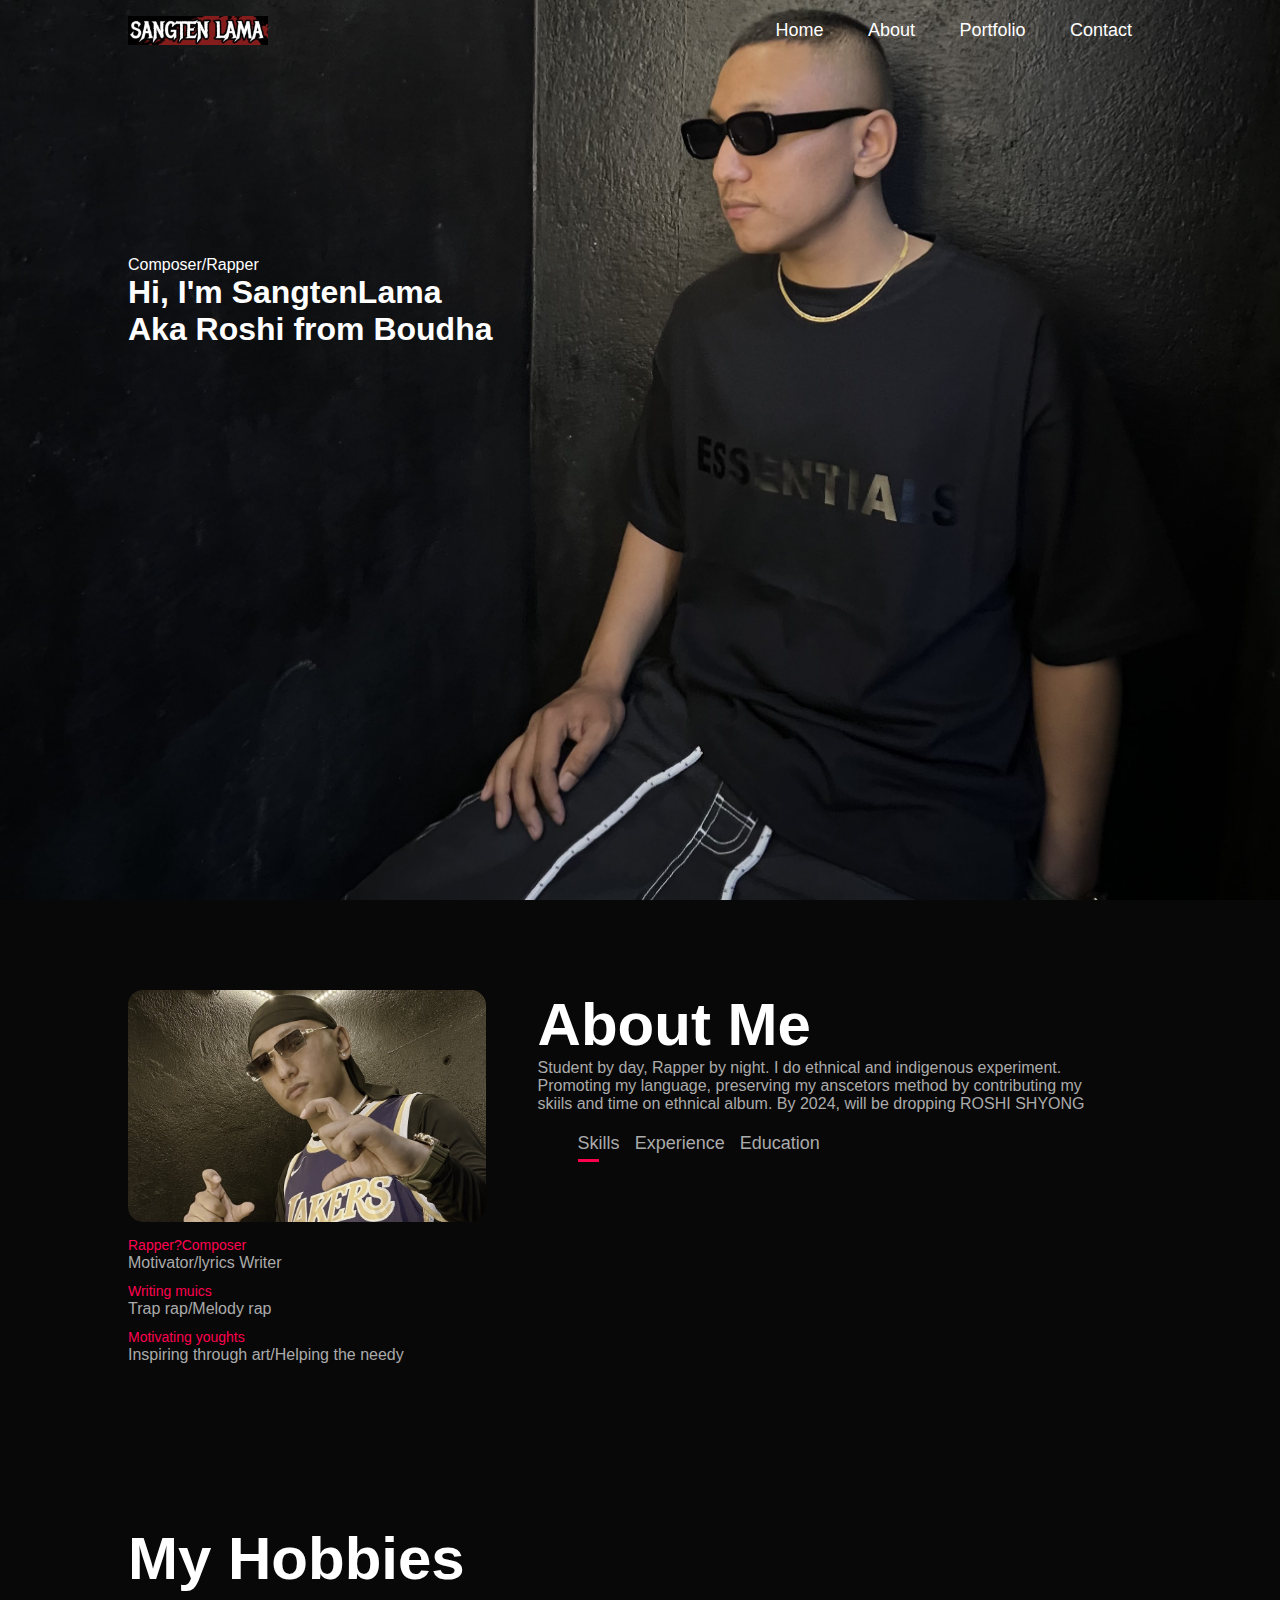
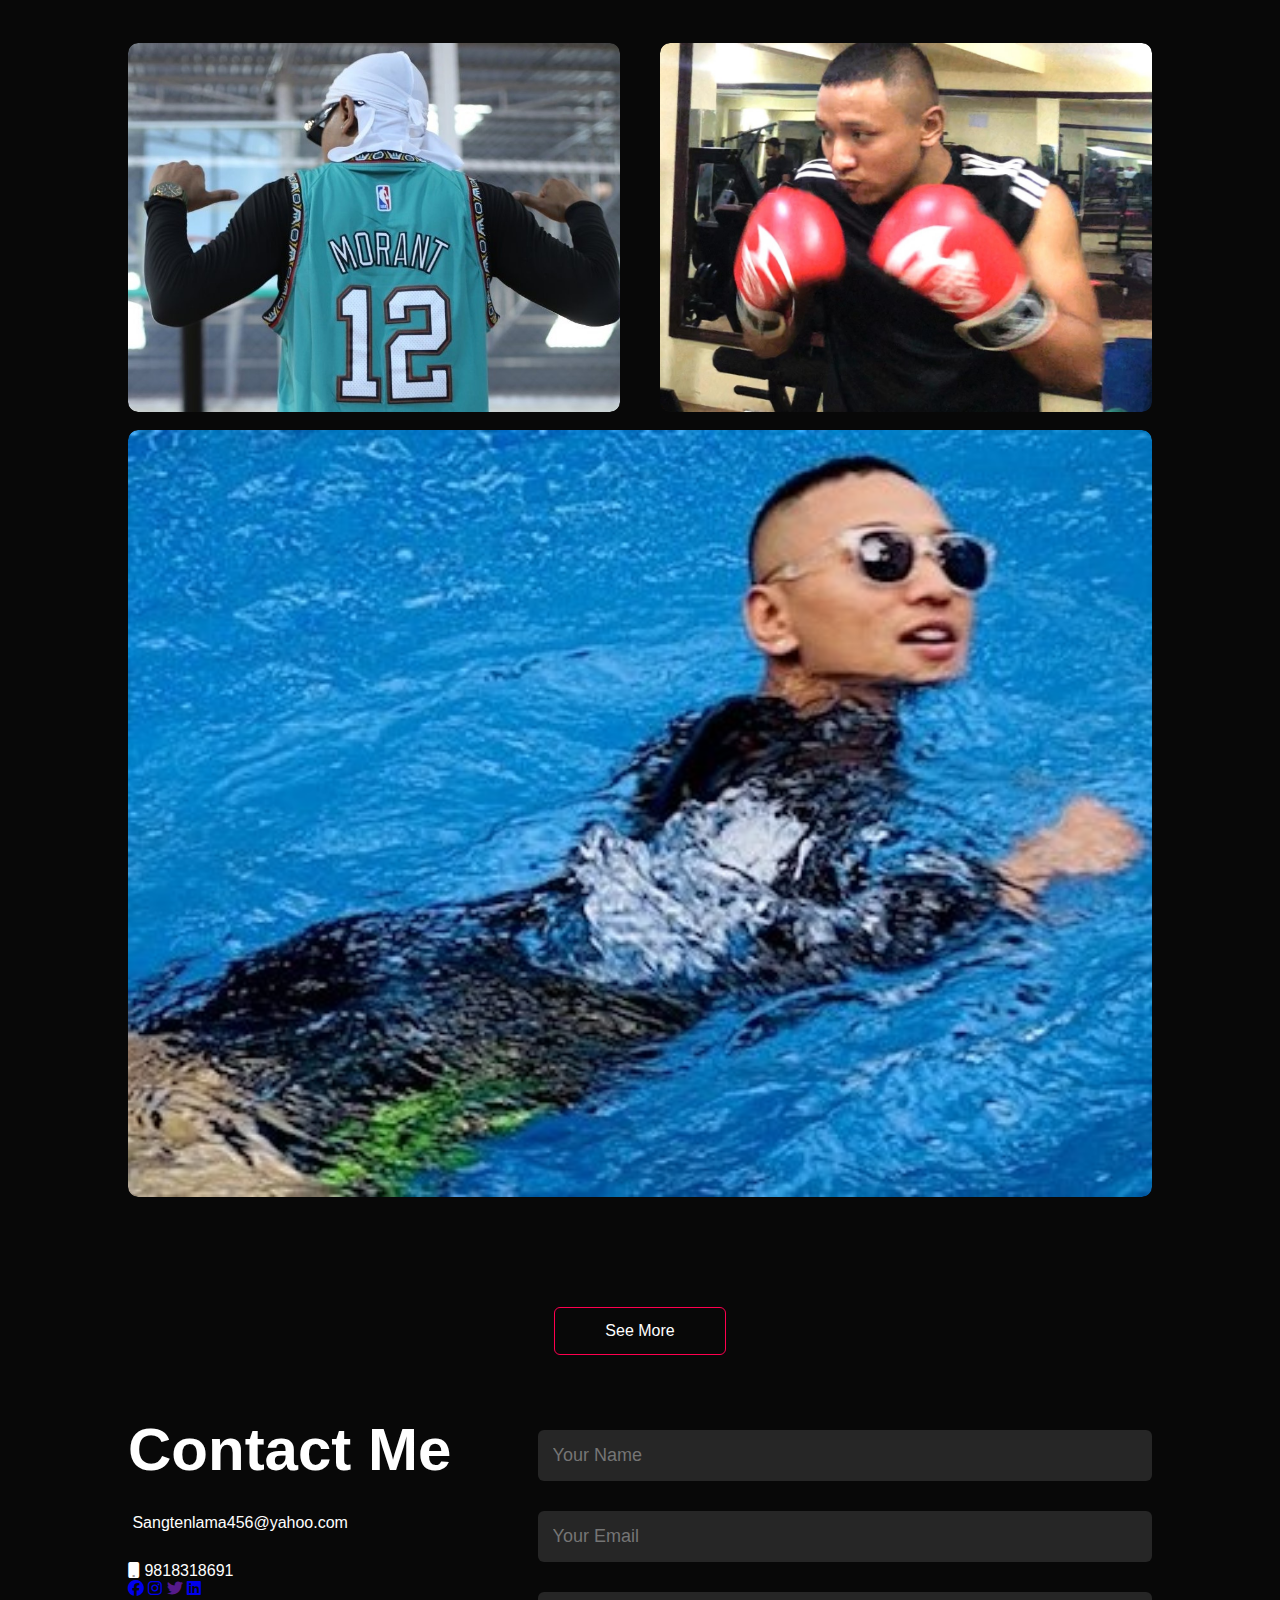
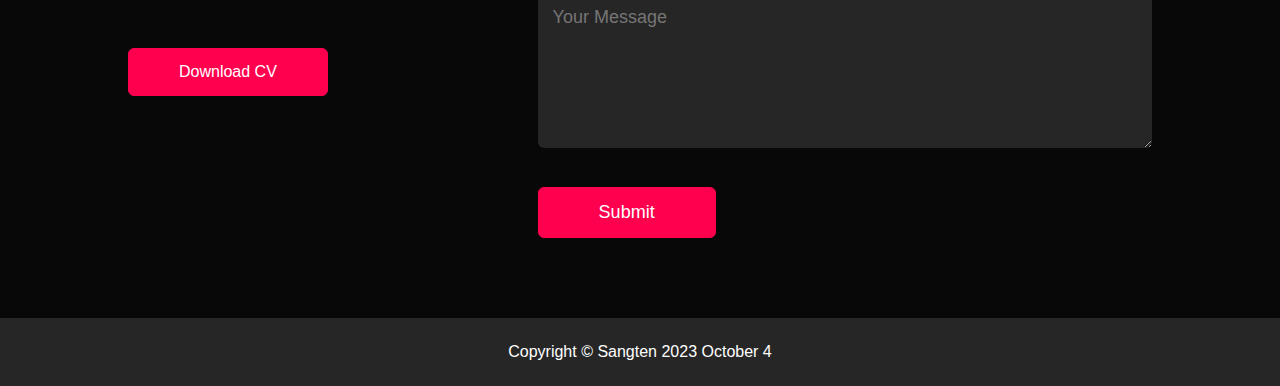
<file: portfolio.final/index.html/index.html>
<!DOCTYPE html>
<html lang="en">
<head>
    <meta charset="UTF-8">
    <meta http-equiv="X-UA-Compatible" content="IE=edge">
    <meta name="viewport" content="width=device-width, initial-scale=1.0">
    <link rel="stylesheet" href="https://cdnjs.cloudflare.com/ajax/libs/font-awesome/6.2.1/css/all.min.css">
    <title>Sangten Lama Portfolio</title>
    <link rel="stylesheet" href="style.css">
</head>
<body>
 <div id="header">
 <div class="container">
    <nav>
        <img src="images/haha.png" class="logo">
        <ul>
            <li><a href="#header">Home</a></li>
            <li><a href="#about">About</a></li>
            <li><a href="#portfolio">Portfolio</a></li>
            <li><a href="#contact">Contact</a></li>
        </ul>
    </nav>
    <div class="header-text"></div>
    <p>Composer/Rapper</p>
    <h1>Hi, I'm <span>Sangten</span>Lama <br>Aka Roshi from Boudha</h1>
 </div>
 </div> 

<!-----about---->
 <div id="about">
    <div class="container">
        <div class="row">
            <div class="about-col-1">
                <img src="images/roshi.png.jpg">
            </div>
            <div class="about-col-2">
            <h1 class="sub-title">About Me</h1>
            <p>Student by day, Rapper by night. I do ethnical and indigenous experiment.<br>
              Promoting my language, preserving my anscetors method by contributing my <br>
              skiils and time on ethnical album. By 2024, will be dropping ROSHI SHYONG</p>
              <div class="tab-titles">
                <p class="tab-links active-link" onclick="opentab('Skills')">Skills</p>
                <p class="tab-links" onclick="opentab('experience')">Experience</p>
                <p class="tab-links" onclick="opentab('education')">Education</p>
            </div>
              </div>
              <div class="tab-contents active-tab" id="skills">
                <ul>
                    <li><span>Rapper?Composer</span><br>Motivator/lyrics Writer</li>
                    <li><span>Writing muics</span><br>Trap rap/Melody rap</li>
                    <li><span>Motivating youghts</span><br>Inspiring through art/Helping the needy</li>
                </ul>
              </div>
              <div class="tab-contents" id="experience">
                <ul>
                    <li><span>Dental Technician</span><br>Universal dental Hospital</li>
                    <li><span>Helper Accountant</span><br>Chyorten Chokling Tamang Gumba</li>
                    <li><span>Lord-Buddha</span><br>Jilla Bikas Samiti</li>
                </ul>
              </div>
              <div class="tab-contents" id="education">
                <ul>
                    <li><span>2022</span><br>Herald College/University of Wolverhampton</li>
                    <li><span>2015</span><br>Xavier International College</li>
                    <li><span>2017</span><br>IELTS</li>
                </ul>
              </div>
        </div>
    </div>
 </div> 
 <!-------Portfolio----->

 <div id="portfolio">
    <div class="container">
        <h1 class="sub-title">My Hobbies</h1>
        <div class="hobbies-list">
            <div class="hobbies">
                <img src="images/basketball.png.JPG">
                <div class="layer">
                <h3>Basketball</h3>
                <p>Basketball is my passion, I live for the thrill of dribbling, shooting, and scoring on the court.</p>
             </div>
            </div>
            <div class="hobbies">
                <img src="images/boxing.png.jpg">
                <div class="layer">
                <h3>Boxing</h3>
                <p>Boxing is my forte, I excel in the ring with my lightning-fast punches and strategic defense..</p>
            </div>
            </div>
            </div>
            <br>
            <div class="hobbies">
                <img src="images/swimming.png.jpg">
                <div class="layer">
                <h3>Swimming</h3>
                <p>Swimming is my expertise, I glide through the water with ease and precision, leaving others in awe of my skills and endurance.</p>
            </div>
            </div>
            </div>
        </div>
        <a href="#" class="sangten">See More</a>
    </div>
 </div>
 <!------contact------->
 <div id="contact">
    <div class="container">
        <div class="row">
          <div class="contact-left">
            <h1 class="sub-title">Contact Me</h1>
            <p><i class="fa-solid fa-paper-plane-top"></i> Sangtenlama456@yahoo.com</p>
            <p><i class="fa-solid fa-mobile"></i> 9818318691</p>
            <div class="social-icons">
                <a href="https://www.facebook.com/sangten.lama.397/"><i class="fa-brands fa-facebook"></i></a>
                <a href="https://www.instagram.com/p/CiXvTbQvLwD/?igshid=NTdlMDg3MTY="><i class="fa-brands fa-instagram"></i></a>
                <a href=""><i class="fa-brands fa-twitter"></i></a>
                <a href="https://www.linkedin.com/in/sangten-lama-9a348325a/"><i class="fa-brands fa-linkedin"></i></a>
            </div>
            <a href="images/my-cv.pdf.pdf" download class="sangten sangten2">Download CV</a>
          </div>
          <div class="contact-right">
            <form>
                <input type="text" name="Name" placeholder="Your Name" required>
                <input type="email" name="email" placeholder="Your Email" required>
                <textarea name="Message" rows="6" placeholder="Your Message"></textarea>
                <button type="submit" class="sangten sangten2">Submit</button>
            </form>
          </div>
        </div>
    </div>
    <div class="copyright">
        <p>Copyright &copy; Sangten 2023 October 4</p>
    </div>
 </div>



 <script>
    var tablinks = document.getElementsByClassName("tab-links");
    var tabcontents = document.getElementsByClassName("tab-contents");

    function opentab(tabname){
        for(tablink of tablinks){
            tablink.classList.remove("active-link");
        }
        for(tabcontents of tabcontents){
            tabcontents.classList.remove("active-tab");
        }
        event.currentTarget.classList.add("active-link");
        document.getElementById(tabname).classList.add("active-tab");
    }
 </script>
</body>
</html>
</file>
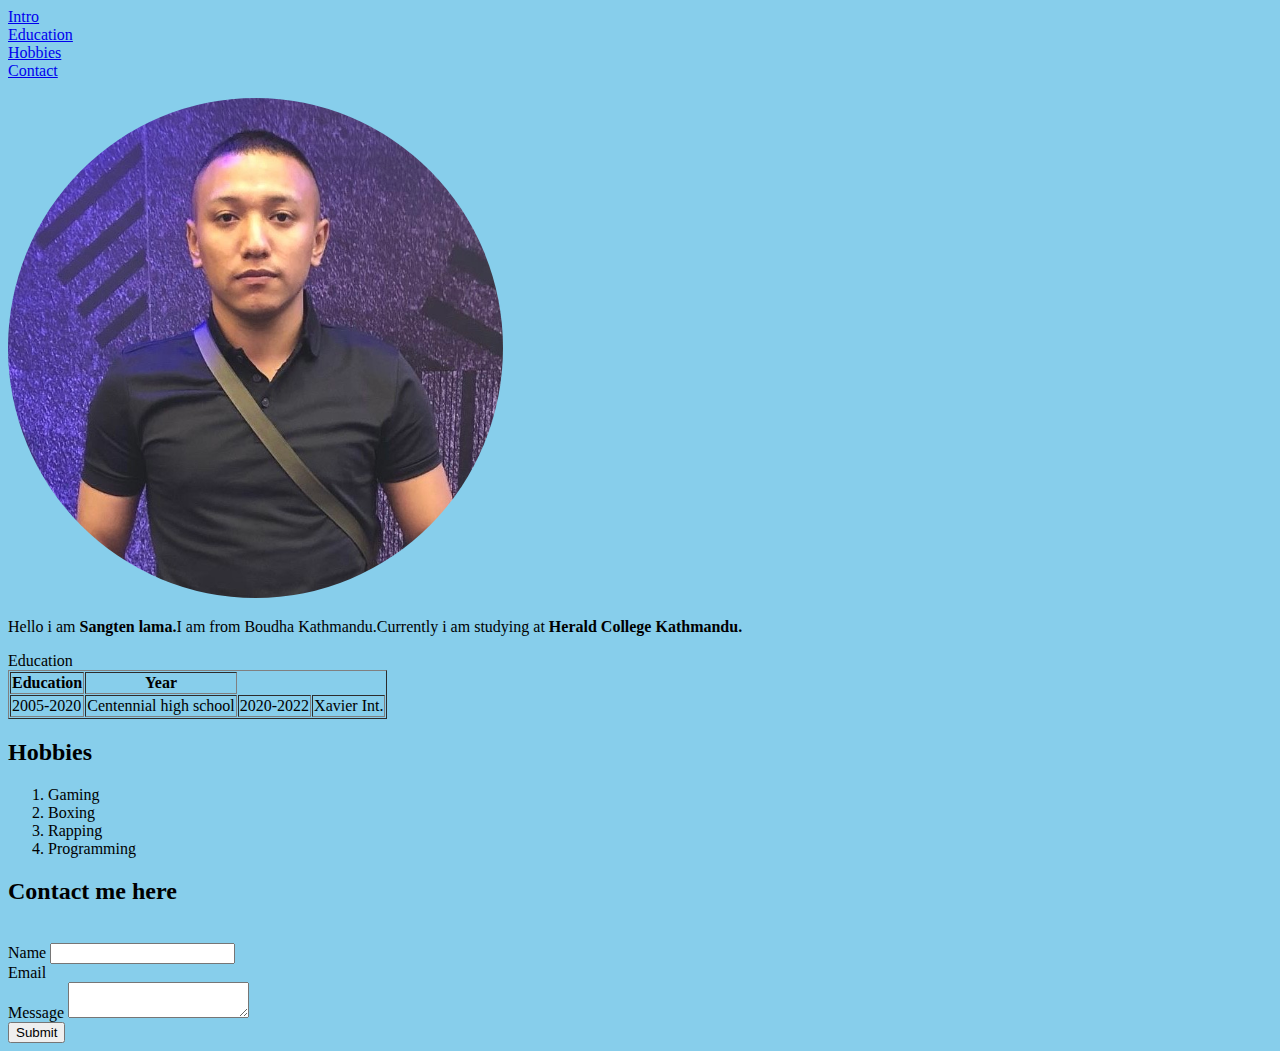
<file: week 4/portfolio.html>
<!DOCTYPE html>
<html lang="en">
    <meta charset="UTF-8">
    <meta name ="viewport" content="width=device-width, initial-scale=1.0">
    <title>My Portfolio</title>
    <link rel="stylesheet" href="style.css">
    <head>
        <body>
            <nav>
                <link>
                <a href="#intro">Intro</a>
                <br>
            </link>
            <link>
            <a href="#education">Education</a>
            <br>
        </link>
        <link>
        <a href="#hobbies">Hobbies</a>
        <br>
    </link>
    <link>
    <a href="#contact">Contact</a>
    <br>
</link>
</nav>
           <div id="intro">
                <br>
                <img id="sangten" src="sangten.jpg" alt="sangten.jpg">
            
            
                
                <p>Hello i am <strong>Sangten lama.</strong>I am from Boudha Kathmandu.Currently i am studying at <strong>Herald College Kathmandu.</strong></p> 
             </div>
             <div id="education">
                <h>Education</h>
                <table border="1" cellspacing="1">
                    <tablebody>
                        <tr>
                            <th>Education</th>
                            <th>Year</th>

                        </tr>
                        <td>2005-2020</td>
                        <td>Centennial high school</td>
                        <br>
                        <td>2020-2022</td>
                        <td>Xavier Int.</td>
                    </tablebody>
                </div>
              </table>
              <div id="hobbies">
                <h2>Hobbies</h2>
                <ol>
                    <li>Gaming</li>
                    <li>Boxing</li>
                    <li>Rapping </li>
                    <li>Programming</li>   
                </ol>

              </div>
              <div id="contact">
                <h2>Contact me here</h2>
                <br>
                </div>
                <form>
                    <lable>Name</lable>
                    <input name="Text">
                    <br>
                    <lable>Email</lable>
                    <br>
                    <lable>Message</lable>
                    <textarea></textarea>
                    <br>
                    <button>Submit</button>
                    <br>
                </form>




             
            

        </body>
</html>


</head>
</file>
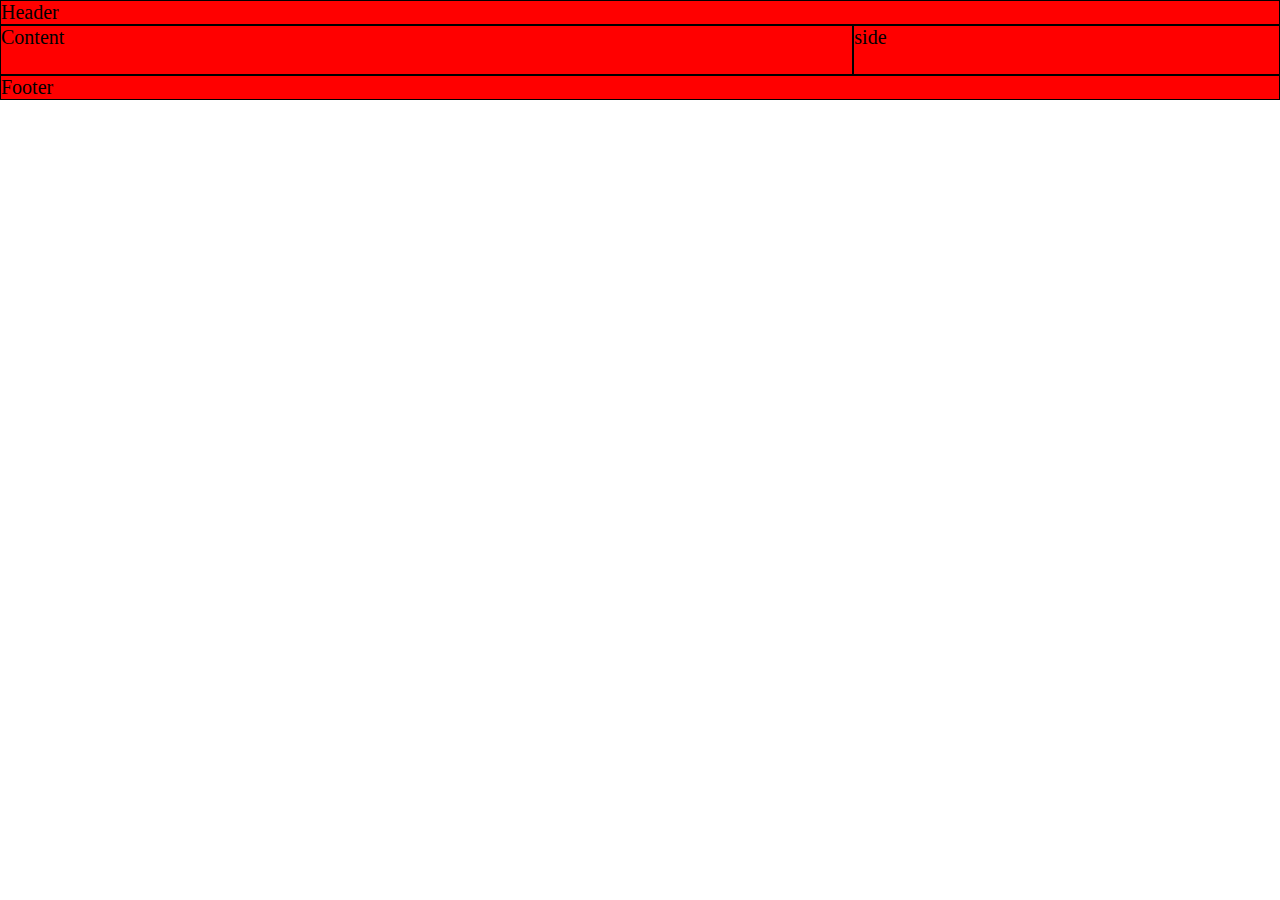
<file: week6/week6grid.html>
<!DOCTYPE html>
<html lang="en">
<head>
    <meta charset="UTF-8">
    <meta http-equiv="X-UA-Compatible" content="IE=edge">
    <meta name="viewport" content="width=device-width, initial-scale=1.0">
    <title>Workshop6</title>
    <link rel ="stylesheet" href="week6.css">
   
</head>
<body>
<div class="grid-container ">
<div class="grid-item grid-item-1">Header</Header></div>
<div class="grid-item grid-item-2">Content</div>
<div class="grid-item grid-item-3">side</div>
<div class="grid-item grid-item-4">Footer</div>
</div>

    
</body>
</html>
</file>
<file: portfolio.final/index.html/style.css>
*{
    margin: 0;
    padding: 0;
    font-family: 'Poopins', sans-serif;
    box-sizing: border-box;
}
html{
    scroll-behavior: smooth;
}
body{
    background: #080808;
    color: #fff;
}
#header{
    width: 100%;
    height: 100vh;
    background-image: url(images/ok.png.jpg);
    background-size: cover;  
}
.container{
    padding: 10px 10%;
}
nav{
    display: flex;
    align-items: center;
    justify-content: space-between;
    flex-wrap: wrap;
}
.logo{
    width: 140px;
}
nav ul li{
    display: inline-block;
    list-style: none;
    margin: 10px 20px;
}
nav ul li a{
    color: #fff;
    text-decoration: none;
    font-size: 18px;
    position: relative;
}
nav ul li a::after{
    content: '';
    width: 0;
    height: 3px;
    background: #ff004f;
    position: absolute;
    left: 0;
    bottom: -6px;
    transition: 0.5s;
}
nav ul li a:hover::after{
    width: 100%;
}
.header-text{
    margin-top: 20%;
    font-size: 30px;
}
.header-text h1{
    font-size: 60px;
    margin-top: 20px;
}
.header-text h1 span{
    color: #ff004f;
}
/* -------about---- */
#about{
    padding: 80px 0;
    color: #ababab;
}
.row{
    display: flex;
    justify-content: space-between;
    flex-wrap: wrap;
}
.about-col-1{
    flex-basis: 35%;
}
.about-col-1 img{
    width: 100%;
    border-radius: 15px;
}
.about-col-2{
    flex-basis: 60%;
}
.sub-title{
    font-size: 60px;
    font-weight: 600;
    color: #fff;
}
.tab-titles{
    display: flex;
    margin: 20px 40px;
}
.tab-links{
    margin-right: 15px;
    font-size: 18px;
    font-weight: 500;
    cursor: pointer;
    position: relative;
}
.tab-links::after{
    content: '';
    width: 0;
    height: 3px;
    background: #ff004f;
    position: absolute;
    left: 0;
    bottom: -8px;
    transition: 0.5s;
}
.tab-links.active-link::after{
    width: 50%;
}
.tab-contents ul li{
    list-style: none;
    margin: 10px 0;
}
.tab-contents ul li span{
    color: #ff004f;
    font-size: 14px;
}
.tab-contents {
    display: none;
}
.tab-contents.active-tab{
    display: block;
}

/*-----portfolio----*/
#portfolio{
    padding: 50px 0;
}
.hobbies-list{
   display: grid;
    grid-template-columns: repeat(auto-fit, minmax(250px, 1fr));
    grid-gap: 40px;
    margin-top: 50px;
}
.hobbies{
    border-radius: 10px;
    position: relative;
    overflow: hidden;

}
.hobbies img{
    width: 100%;
    border-radius: 10px;
    display: block;
    transition: transform 0.5s;
}

.layer{
    width: 100%;
    height: 0%;
    background: linear-gradient(rgba(0,0,0,0.6),#ff004f);
    border-radius: 10px;
    position: absolute;
    left: 0;
    bottom: 0;
    overflow: hidden;
    display: flex;
    align-items: center;
    justify-content: center;
    flex-direction: column;
    padding: 0 40px;
    text-align: center;
    font-size: 14px;
    transition: height 0.5s;
}
.layer h3{
    font-weight: 500;
    margin-bottom: 20px;
}
.hobbies:hover img{
    transform: scale(1.1);
}
.hobbies:hover .layer{
    height: 100%;
}

.sangten{
    display: block;
    margin: 50px auto;
    width: fit-content;
    border: 1px solid #ff004f;
    padding: 14px 50px;
    border-radius: 6px;
    text-decoration: none;
    color: #fff;
    transition: background 0.5s;
}

.sangten:hover{
    background: #ff004f;
}

/*------Contact-----*/
.contact-right{
    flex-basis: 60%;
}

.contact-left{
    flex-basis: 40%;
}
.contact-left p{
    margin-top: 30px;
}

.sangten.sangten2{
    display: inline-block;
    background: #ff004f;
}

.sangten.sangten2:hover{
color: aqua;
background-color: #080808;
cursor: pointer;
transition: .2s ease;
}
.contact-right form{
    width: 100%;
}
form input, form textarea{
    width: 100%;
    border: 0;
    outline: none;
    background: #262626;
    padding: 15px;
    margin: 15px 0;
    color: #fff;
    font-size: 18px;
    border-radius: 6px;
}
form .sangten2{
    padding: 14px 60px;
    font-size: 18px;
    margin-top: 20px;
    cursor: pointer;
}

.copyright{
    width: 100%;
    text-align: center;
    padding: 25px;
    background: #262626;
    font-weight: 300;
    margin-top: 20px;
}

/*-------css for small screen------*/
@media only screen and (max-width: 600px){
    #header{
        background-image: url(images/phonebackground.png.jpg);
    }
    .header-text{
        margin-top: 100%;
        font-size: 16px;
    }
    .header-text h1{
        font-size: 30px;
    }
    nav ul{
        background: #ff004f;
        position: fixed;
        top: 0;
        right: 0;
        width: 200px;
        height: 100vh;
        padding-top: 50px;
        z-index: 2;
    }
    nav ul li{
        display: block;
        margin: 25px;
    }
    .sub-title{
        font-size: 40px;
    }

    .about-col-1, .about-col-2{
        flex-basis: 100%;
    }
    .about-col-1{
        margin-bottom: 30px;
    }
    .about-col-2{
        font-size: 14px;
    }
    .tab-links{
        font-size: 16px;
        margin-right: 20px;
    }
    .contact-left, .contact-right{
        flex-basis: 100%;
    }
    .copyright{
        font-size: 14px;
    }
}
</file>
<file: week 4/style.css>
#sangten{
    border-radius: 50%;
    width: auto;
    height: 500px;
    background-size: cover;
}
body{
    background-color: skyblue;
}
</file>
<file: week6/week6.css>
*{
    padding: 0;
    margin: 0;
}
.grid-container{
    display: grid;
    grid-template-columns: repeat(3, 1fr);
    grid-template-rows: repeat(4, 1fr);
}
.grid-item{
   background-color: red;
   font-size: 20px;
   border: 1px solid black;
   font-size:20px;
}
.grid-item-1{
   grid-column: span 3; 
}
.grid-item-2{
    grid-column: span 2;
    grid-row: span 2;
}
.grid-item-3{
    grid-row: span 2;
}
.grid-item-4{
    grid-column: span 3;
}
</file>
